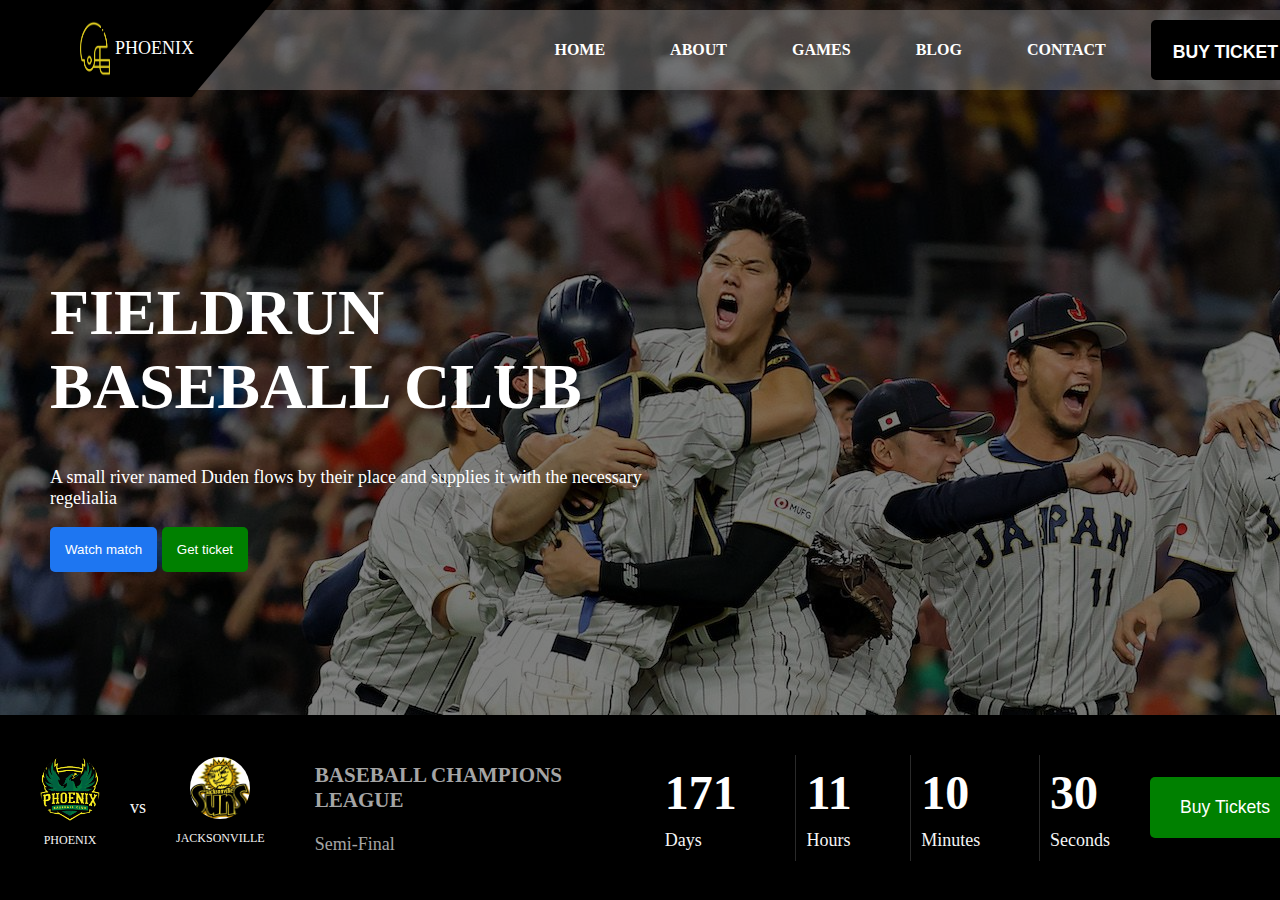
<file: index.html>
<!DOCTYPE>
<html lang="en">
    <head>
        <meta charset="UTF-8">
        <meta name="viewport" content="width=device-width, initial-scale=1.0">
        <title>Baseball Champion Leagues</title>
        <link rel="stylesheet" type="text/css" href="style.css">
    </head>

    <body>
        <div class="page-logo">
            <img src="img/helmet.png" alt="Helmet icon">
            <p>PHOENIX</p>
        </div>
        <nav>
            <a class="nav-item" href="index.html">
                HOME
            </a>

            <a class="nav-item" href="about.html">
                ABOUT
            </a>

            <a class="nav-item" href="games.html">
                GAMES
            </a>

            <a class="nav-item" href="blog.html">
                BLOG
            </a>

            <a class="nav-item" href="contact.html">
                CONTACT
            </a>

            <button onclick="window.location.href='buy-ticket.html'">
                BUY TICKET
            </button>
        </nav>
        
        <section class="main-content">
            <div class="box-content">
                <h1>FIELDRUN BASEBALL CLUB</h1>
                <p>A small river named Duden flows by their place and supplies it with the necessary regelialia</p>
                <div>
                    <button onclick="window.location.href='match.html'" class="watch-btn">
                        Watch match
                    </button>
                    <button onclick="window.location.href='buy-ticket.html'" class="buy-btn">
                        Get ticket
                    </button>
                </div>
            </div>
            
        </section>

        <section class="info">
            <div class="teams">
                <div class="team">
                    <img src="img/phoenix.png" alt="Phoenix logo">
                    <p>PHOENIX</p>
                </div>
                <p>vs</p>
                <div class="team">
                    <img src="img/jacksonville.webp" alt="Jakcsonville.webp">
                    <p>JACKSONVILLE</p>
                </div>
            </div>

            <div class="battle">
                <h3>BASEBALL CHAMPIONS LEAGUE</h3>
                <p>Semi-Final</p>
            </div>

            <div class="timer">
                <div class="time-component">
                    <p id="day">171</p>
                    <p>Days</p>
                </div>

                <div class="time-component">
                    <p id="hours">11</p>
                    <p>Hours</p>
                </div>

                <div class="time-component">
                    <p id="min">10</p>
                    <p>Minutes</p>
                </div>

                <div class="time-component">
                    <p id="sec">30</p>
                    <p>Seconds</p>
                </div>
            </div>

            <button onclick="window.location.href='buy-ticket.html'" class="buy-btn">
                Buy Tickets
            </button>

        </section>
    </body>
</html>
</file>
<file: style.css>
body, html {
    margin: 0;
    padding: 0;
}

body {
    position: relative; /* Needed for the overlay positioning */
    color: white;
    font-family: 'Segoe UI';
    font-size: 18px;
    background-image:
        url('img/team-bg.jpg'),
        linear-gradient(rgba(0, 0, 0, 0.5), rgba(0, 0, 0, 0.5));
    background-blend-mode: overlay;
    background-size: auto;
    min-height: 100vh;
    min-width: fit-content;
    display: flex;
    flex-direction: column;
}

.page-logo {
    background-color: black;
    display: flex;
    gap: 5px;
    width: fit-content;
    padding: 20px 80px;
    position: absolute;
    top: 0;
    left: 0;
    z-index: 10;
    clip-path: polygon(0 0, 100% 0, 70% 100%, 0 100%);
}

.page-logo img {
    width: 30px;
    height: auto;
}

nav {
    margin-top: 10px;
    height: 80px;
    padding: 0 20px;
    background-color: rgba(152, 152, 152, 0.391);
    display: flex;
    gap: 25px;
    align-items: center;
    justify-content: flex-end;
    width: 100%;
}

a {
    text-decoration: none;
    cursor: pointer;
    color: white;
    font-weight: bold;
    padding: 10px 20px;
    transition: all 0.5s;
    border-radius: 5px;
    font-size: 1rem;
}

a:hover {
    background-color: rgba(0, 0, 0, 0.595);
}

button {
    border: none;
    border-radius: 5px;
    cursor: pointer;
    color: white;
    height: fit-content;
    padding: 15px;
    transition: all 0.3s;
}

nav button {
    background-color: black;
    height: 60px;
    padding: 20px;
    font-weight: bold;
    font-size: 1.1rem;
    border: 2px solid black
}

nav button:hover {
    background-color: white;
    color: black;
}

.main-content {
    flex: 1;
    display: flex;
    align-items: center;
    width: 100%
}

.main-content .box-content {
    margin: 50px;
    width: 600px;
}

.box-content h1 {
    font-size: 4rem;
    font-weight: 900;
}

.watch-btn {
    align-items: center;
    background-color: rgb(30, 118, 241);
}

.watch-btn:hover {
    background-color: rgb(8, 49, 97);
}

.info {
    background-color: black;
    display: flex;
    align-items: center;
    gap: 30px;
    padding: 20px;
    margin: 0;
    color: whitesmoke;
    width: 100%;
}

.buy-btn {
    background-color: green;
    text-align: center;
}

.buy-btn:hover {
    background-color: rgb(8, 80, 8);
}

.info .buy-btn {
    width: 150px;
    padding-top: 20px;
    padding-bottom: 20px;
    font-size: 1.1rem;
}

.teams {
    display: flex;
    gap: 10px;
    align-items: center;
}

.team {
    display: flex;
    flex-direction: column;
    justify-content: center;
    align-items: center;
    padding: 20px
}

.team p {
    font-size: 0.75rem;
}

.team img {
    border-radius: 50%;
    width: 60px;
}

.battle {
    flex: 2;
    color: rgb(165, 165, 165);
}

.timer {
    flex: 3;
    display: flex;
    justify-content: space-between;
}

.timer .time-component:not(:first-child) {
    border-left: 1px solid rgba(83, 83, 83, 0.5);
}

.time-component {
    padding: 10px;
    display: flex;
    flex-direction: column;
    gap: 10px;
}

.time-component p {
    margin: 0;
}

.time-component p:first-child {
    font-size: 3rem;
    font-weight: bold;
    color:white;
}

@media screen and (max-width: 768px) {
    body {
        font-size: 13px
    }

    .box-content h1 {
        font-size: 3.4rem;
    }
}
</file>
